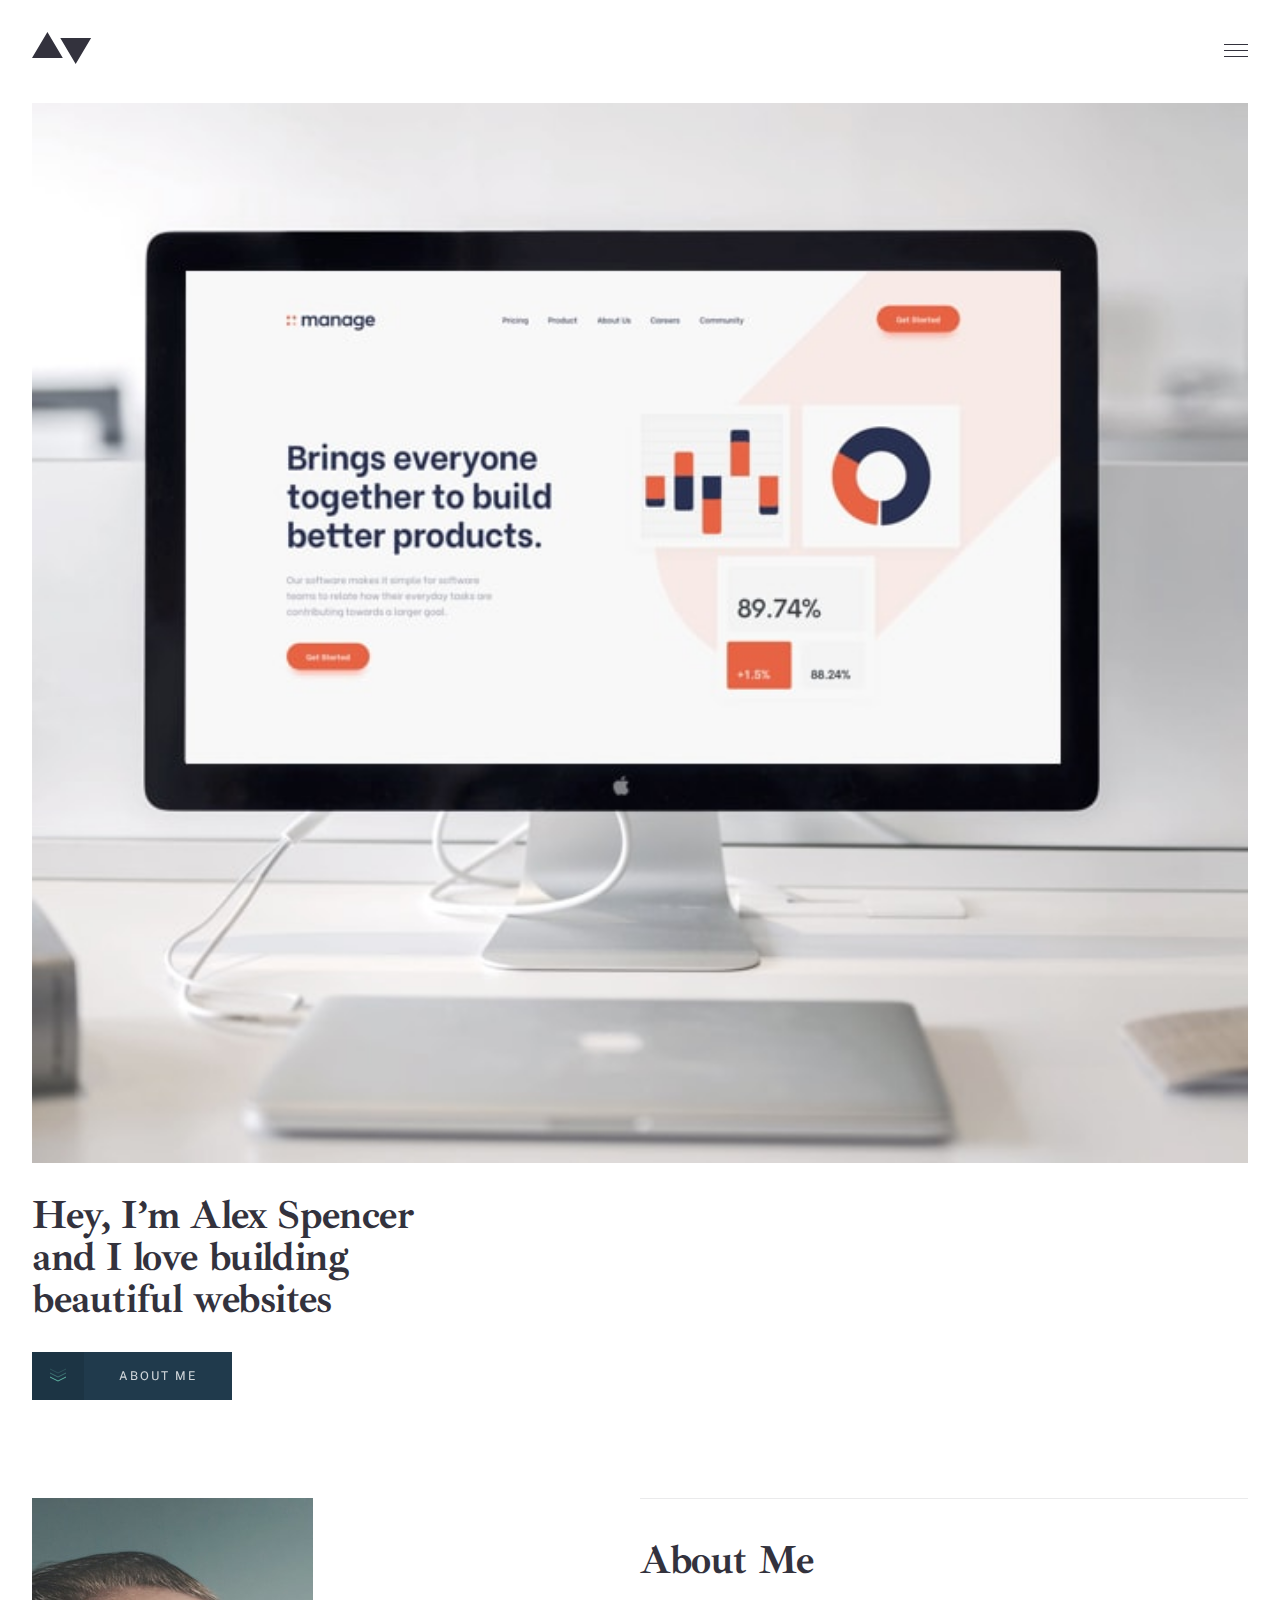
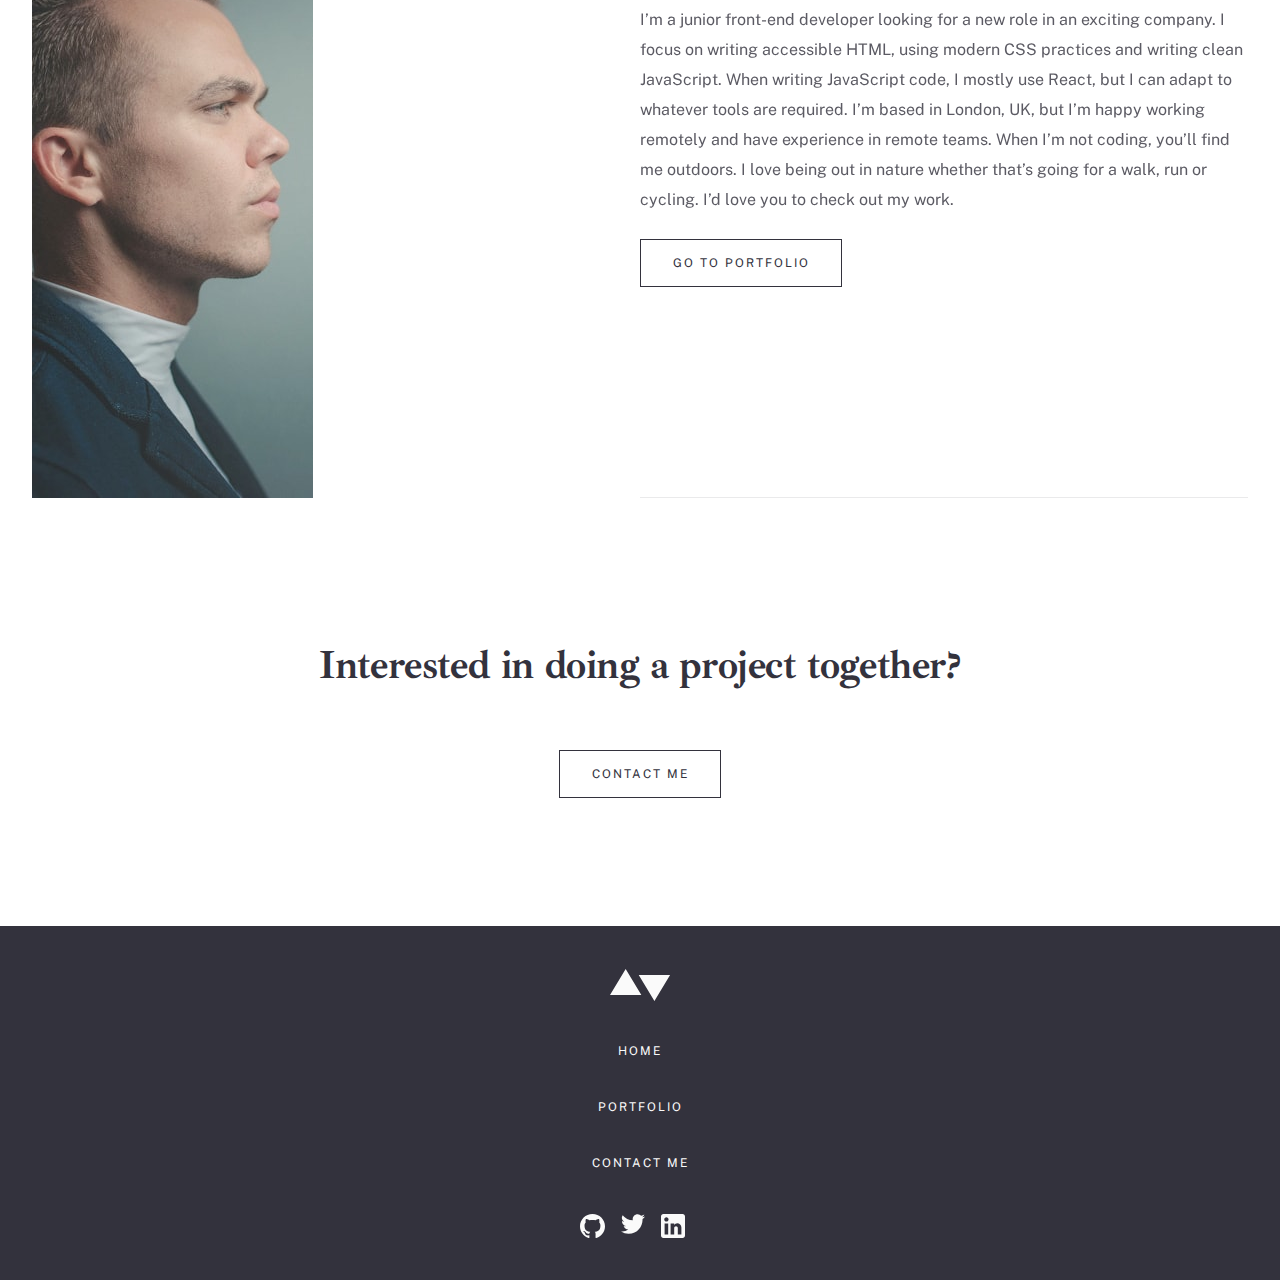
<file: index.html>
<!DOCTYPE html>
<html lang="en">
  <head>
    <meta charset="UTF-8" />
    <meta name="viewport" content="width=device-width, initial-scale=1.0" />

    <link
      rel="icon"
      type="image/png"
      sizes="32x32"
      href="./src/images/favicon-32x32.png"
    />

    <!-- Google Fonts -->
    <link rel="preconnect" href="https://fonts.googleapis.com" />
    <link rel="preconnect" href="https://fonts.gstatic.com" crossorigin />
    <link
      href="https://fonts.googleapis.com/css2?family=Ibarra+Real+Nova:wght@400;700&family=Public+Sans&display=swap"
      rel="stylesheet"
    />

    <!-- Style Sheet -->
    <link rel="stylesheet" href="./style.css" />

    <title>Frontend Mentor | Minimalist Portfolio</title>
    <!-- reusable html/web components -->
    <script
      src="./src/components/navbar.js"
      type="text/javascript"
      defer
    ></script>
    <script
      src="./src/components/footer.js"
      type="text/javascript"
      defer
    ></script>
    <script
      src="./src/components/contact.js"
      type="text/javascript"
      defer
    ></script>
  </head>
  <body>
    <navbar-component></navbar-component>
    <main>
      <header class="hero">
        <div class="hero-img">
          <img
            src="./src/images/homepage/tablet/image-homepage-hero.jpg"
            alt="computer"
          />
        </div>
        <div class="hero-text">
          <h1>Hey, I’m Alex Spencer and I love building beautiful websites</h1>

          <button class="primary">
            <div class="down-arrows">
              <img src="./src/images/icons/down-arrows.svg" alt="down arrows" />
            </div>
            <p>About Me</p>
          </button>
        </div>
      </header>
      <section class="about" id="about">
        <div class="about-img"></div>
        <div class="text">
          <h1>About Me</h1>
          <p>
            I’m a junior front-end developer looking for a new role in an
            exciting company. I focus on writing accessible HTML, using modern
            CSS practices and writing clean JavaScript. When writing JavaScript
            code, I mostly use React, but I can adapt to whatever tools are
            required. I’m based in London, UK, but I’m happy working remotely
            and have experience in remote teams. When I’m not coding, you’ll
            find me outdoors. I love being out in nature whether that’s going
            for a walk, run or cycling. I’d love you to check out my work.
          </p>
          <button class="secondary">Go to Portfolio</button>
        </div>
      </section>
      <section class="portfolio" id="portfolio"></section>
      <contact-me></contact-me>
    </main>
    <footer-component></footer-component>
  </body>
</html>
</file>
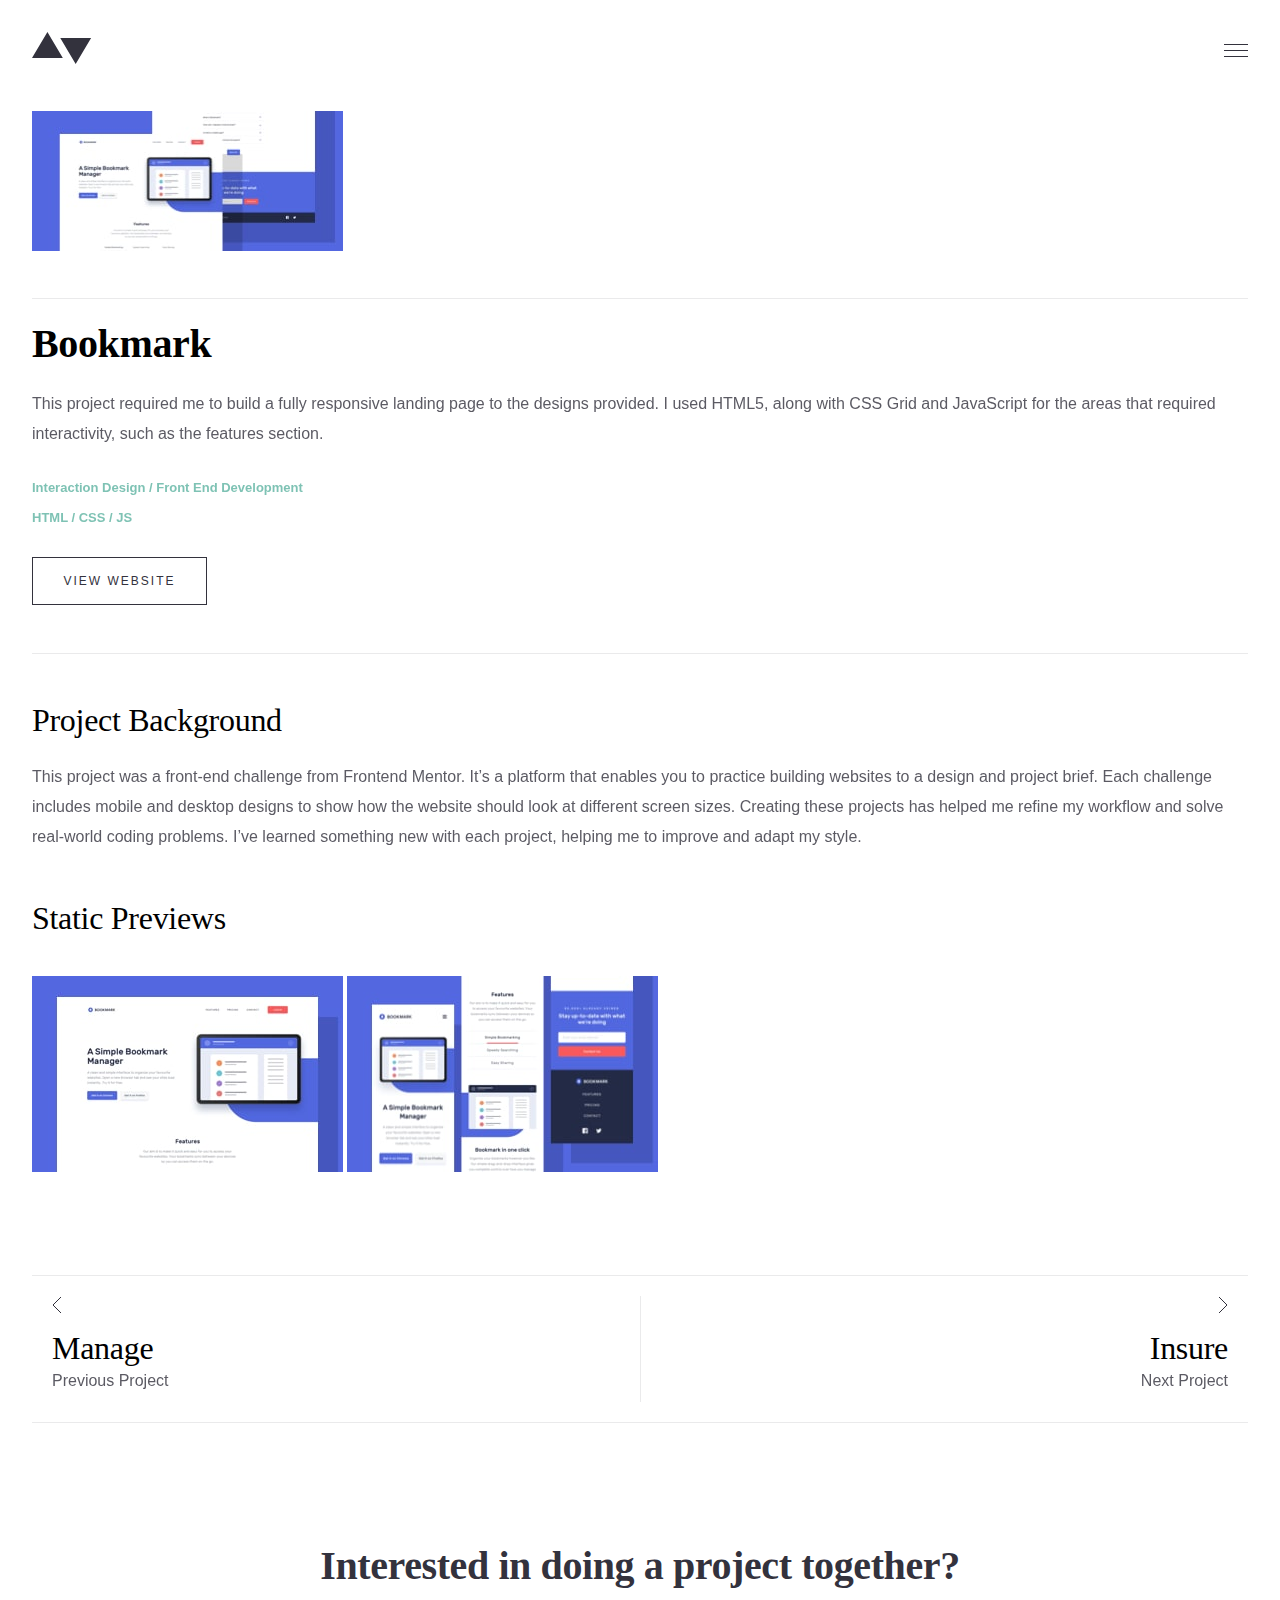
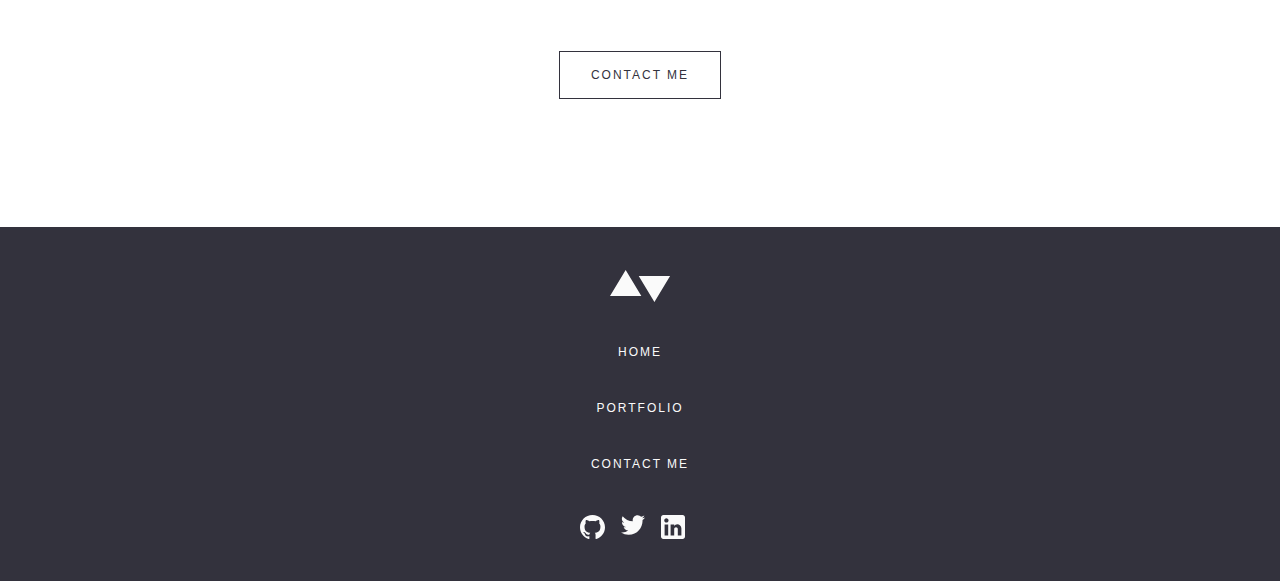
<file: bookmark.html>
<!DOCTYPE html>
<html lang="en">
  <head>
    <meta charset="UTF-8" />
    <meta name="viewport" content="width=device-width, initial-scale=1.0" />

    <link
      rel="icon"
      type="image/png"
      sizes="32x32"
      href="./images/favicon-32x32.png"
    />

    <title>Frontend Mentor | Bookmark Project</title>
    <link rel="stylesheet" href="./style.css" />
    <script
      src="./src/components/navbar.js"
      type="text/javascript"
      defer
    ></script>
    <script
      src="./src/components/footer.js"
      type="text/javascript"
      defer
    ></script>
    <script
      src="./src/components/contact.js"
      type="text/javascript"
      defer
    ></script>
  </head>
  <body>
    <body>
      <navbar-component></navbar-component>
      <main>
        <section class="project">
          <img
            class="project-img"
            src="./src/images/detail/mobile/image-bookmark-hero.jpg"
            alt="landing page"
          />
          <div class="text">
            <h2>Bookmark</h2>
            <p class="body2">
              This project required me to build a fully responsive landing page
              to the designs provided. I used HTML5, along with CSS Grid and
              JavaScript for the areas that required interactivity, such as the
              features section.
            </p>
            <p class="subheading">
              Interaction Design / Front End Development <br />HTML / CSS / JS
            </p>
            <button class="secondary">View Website</button>
          </div>
          <div class="project-text">
            <h3>Project Background</h3>
            <p class="body2">
              This project was a front-end challenge from Frontend Mentor. It’s
              a platform that enables you to practice building websites to a
              design and project brief. Each challenge includes mobile and
              desktop designs to show how the website should look at different
              screen sizes. Creating these projects has helped me refine my
              workflow and solve real-world coding problems. I’ve learned
              something new with each project, helping me to improve and adapt
              my style.
            </p>
          </div>
          <div class="static-previews">
            <h3>Static Previews</h3>
            <img
              class="static-img"
              src="./src/images/detail/mobile/image-bookmark-preview-1.jpg"
              alt="preview of landing page"
            />
            <img
              class="static-img"
              src="./src/images/detail/mobile/image-bookmark-preview-2.jpg"
              alt="preview of landing page"
            />
          </div>
          <div class="project-btns">
            <div class="left">
              <img
                src="./src/images/icons/arrow-left.svg"
                alt="arrow pointing left"
              />
              <h3>Manage</h3>
              <p>Previous Project</p>
            </div>
            <div class="right">
              <img
                src="./src/images/icons/arrow-right.svg"
                alt="arrow pointing right"
              />
              <h3>Insure</h3>
              <p>Next Project</p>
            </div>
          </div>
        </section>
        <contact-me></contact-me>
      </main>
      <footer-component></footer-component>
    </body>
</html>
</file>
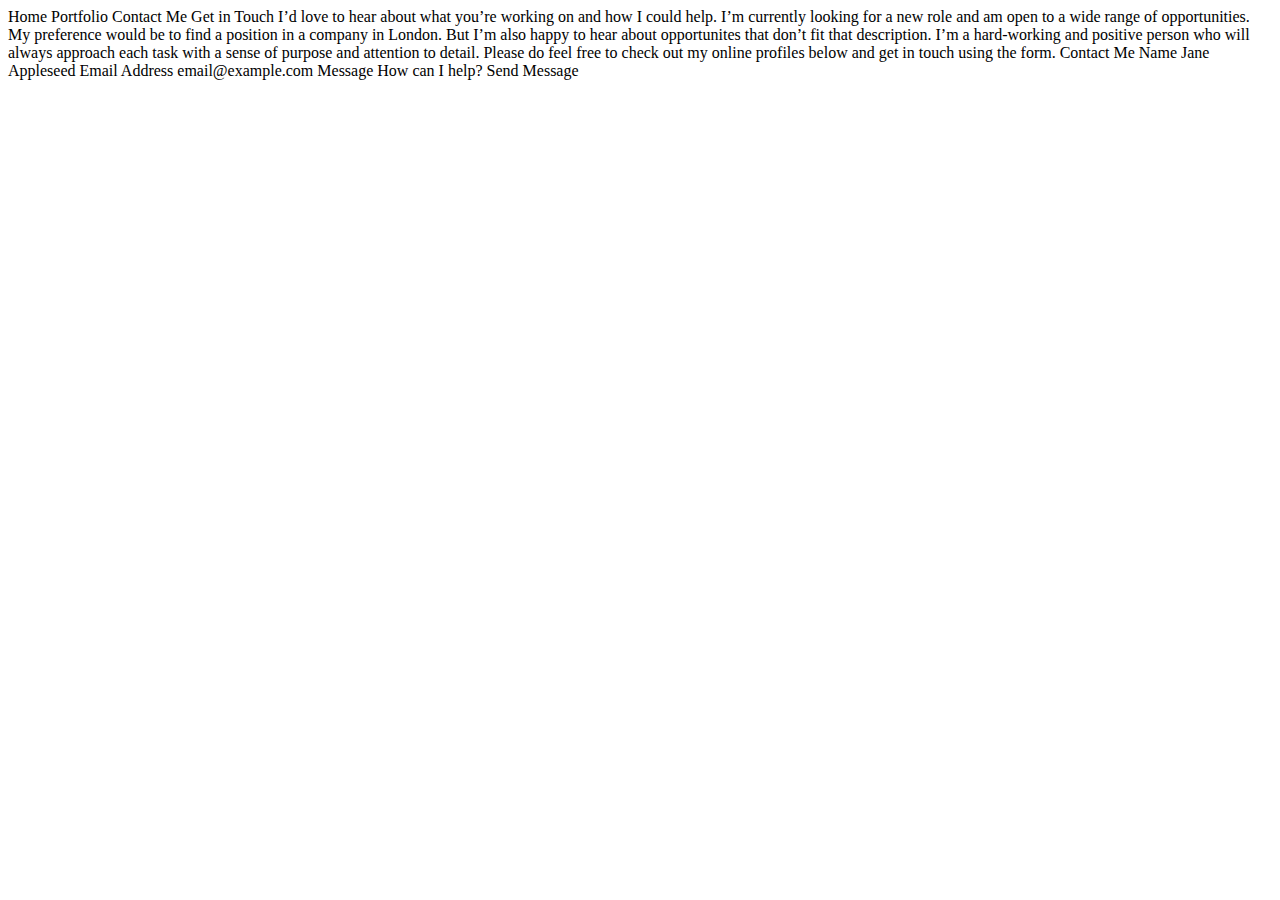
<file: contact.html>
<!DOCTYPE html>
<html lang="en">
<head>
  <meta charset="UTF-8">
  <meta name="viewport" content="width=device-width, initial-scale=1.0">

  <link rel="icon" type="image/png" sizes="32x32" href="./images/favicon-32x32.png">
  
  <title>Frontend Mentor | Contact Me</title>
</head>
<body>

  Home
  Portfolio
  Contact Me

  Get in Touch

  I’d love to hear about what you’re working on and how I could help. I’m currently 
  looking for a new role and am open to a wide range of opportunities. My preference 
  would be to find a position in a company in London. But I’m also happy to hear about 
  opportunites that don’t fit that description. I’m a hard-working and positive person 
  who will always approach each task with a sense of purpose and attention to detail. 
  Please do feel free to check out my online profiles below and get in touch using the form.

  Contact Me

  Name
  Jane Appleseed

  Email Address
  email@example.com

  Message
  How can I help?

  Send Message

</body>
</html>
</file>
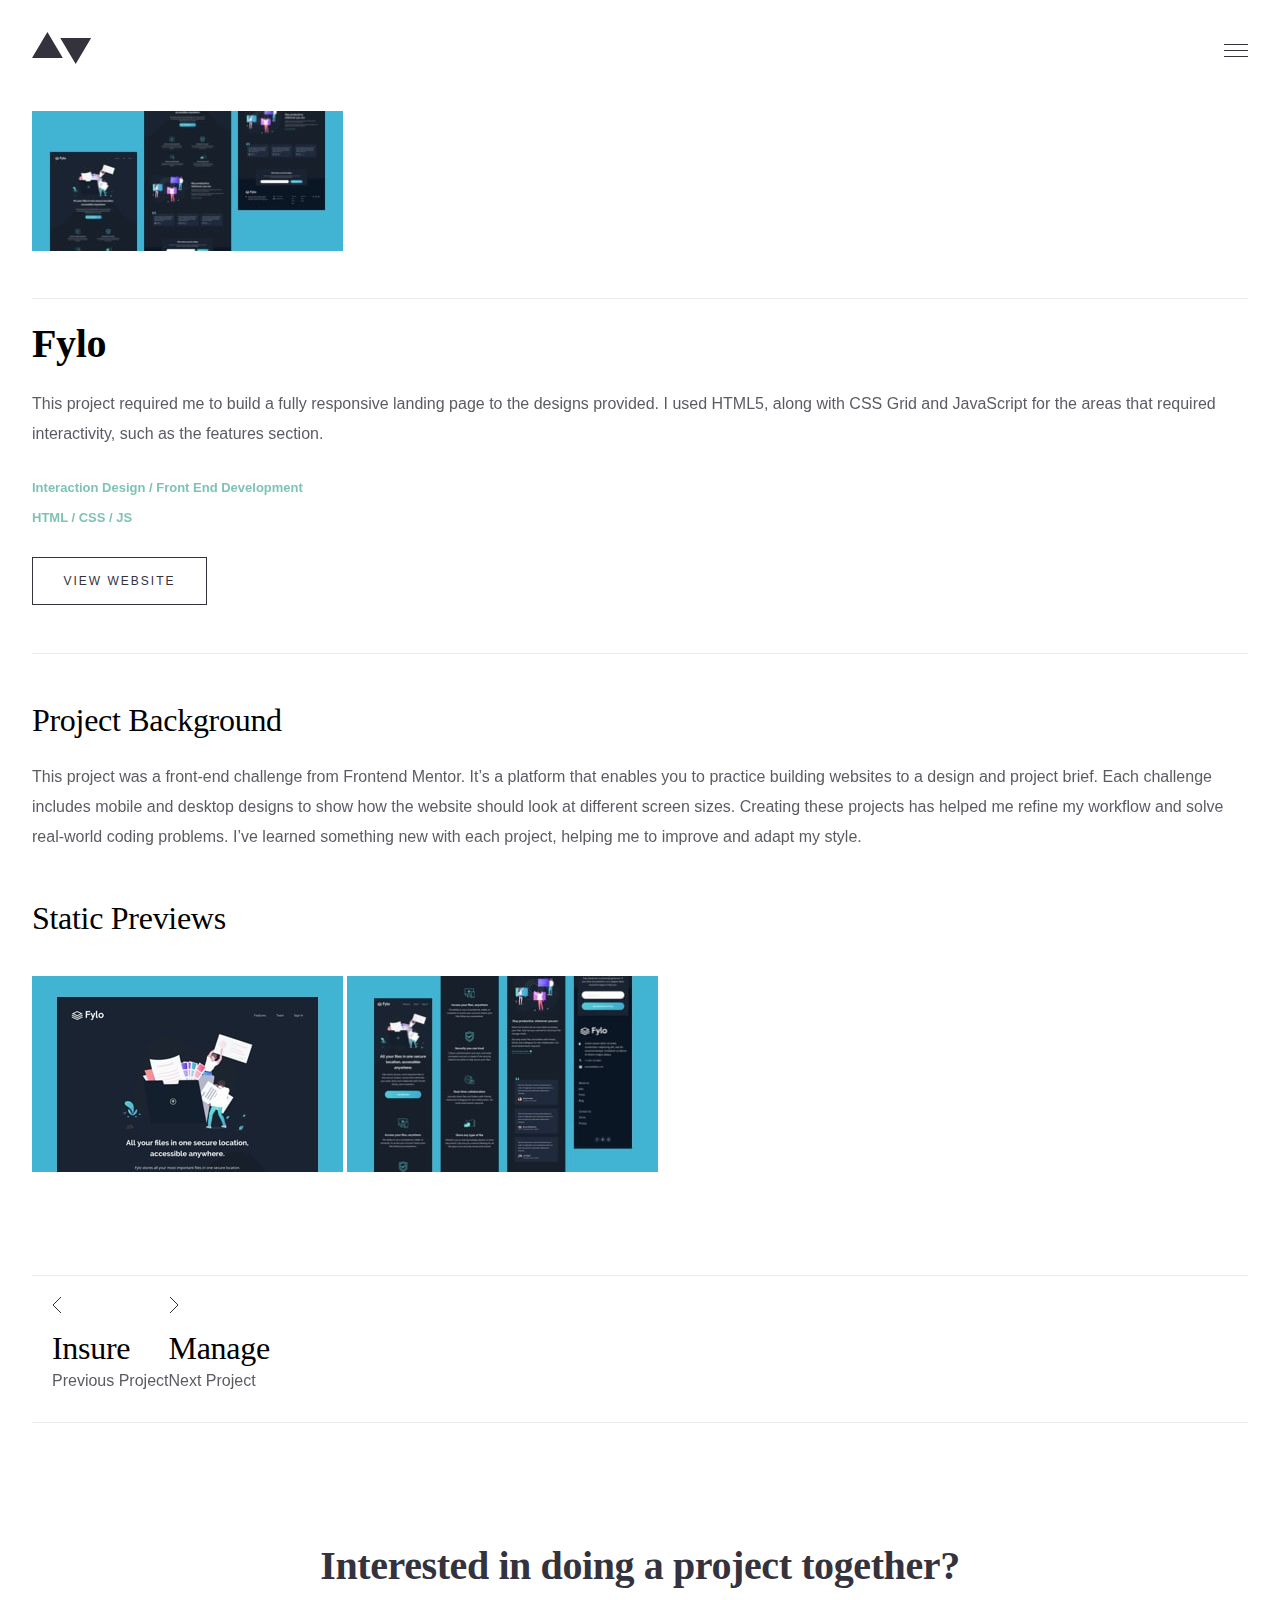
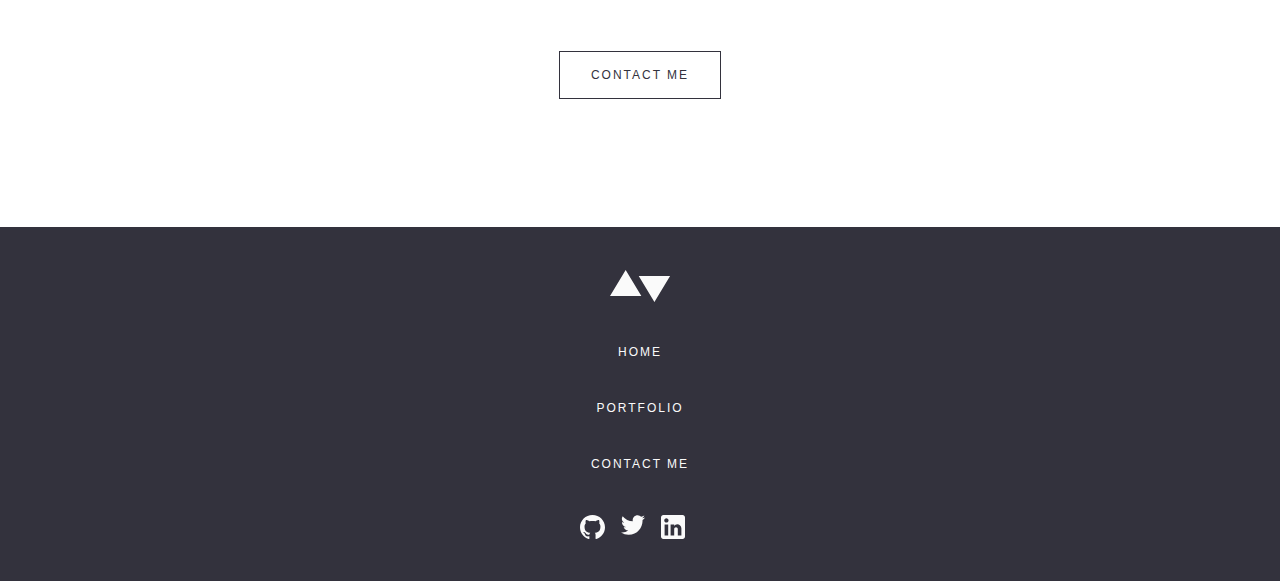
<file: fylo.html>
<!DOCTYPE html>
<html lang="en">
<head>
  <meta charset="UTF-8">
  <meta name="viewport" content="width=device-width, initial-scale=1.0">

  <link rel="icon" type="image/png" sizes="32x32" href="./images/favicon-32x32.png">
  
  <title>Frontend Mentor | Fylo Project</title>
  <link rel="stylesheet" href="./style.css" />
  <script
    src="./src/components/navbar.js"
    type="text/javascript"
    defer
  ></script>
  <script
    src="./src/components/footer.js"
    type="text/javascript"
    defer
  ></script>
  <script
    src="./src/components/contact.js"
    type="text/javascript"
    defer
  ></script>
</head>
<body>
  <body>
    <navbar-component></navbar-component>
    <main>
      <section class="project">
        <img
          class="project-img"
          src="./src/images/detail/mobile/image-fylo-hero.jpg"
          alt="landing page"
        />
        <div class="text">
          <h2>Fylo</h2>
          <p class="body2">
            This project required me to build a fully responsive landing page
            to the designs provided. I used HTML5, along with CSS Grid and
            JavaScript for the areas that required interactivity, such as the
            features section.
          </p>
          <p class="subheading">
            Interaction Design / Front End Development <br />HTML / CSS / JS
          </p>
          <button class="secondary">View Website</button>
        </div>
        <div class="project-text">
          <h3>Project Background</h3>
          <p class="body2">
            This project was a front-end challenge from Frontend Mentor. It’s
            a platform that enables you to practice building websites to a
            design and project brief. Each challenge includes mobile and
            desktop designs to show how the website should look at different
            screen sizes. Creating these projects has helped me refine my
            workflow and solve real-world coding problems. I’ve learned
            something new with each project, helping me to improve and adapt
            my style.
          </p>
        </div>
        <div class="static-previews">
          <h3>Static Previews</h3>
          <img
            class="static-img"
            src="./src/images/detail/mobile/image-fylo-preview-1.jpg"
            alt="preview of landing page"
          />
          <img
            class="static-img"
            src="./src/images/detail/mobile/image-fylo-preview-2.jpg"
            alt="preview of landing page"
          />
        </div>
        <div class="project-btns">
          <div>
            <img
              src="./src/images/icons/arrow-left.svg"
              alt="arrow pointing left"
            />
            <h3>Insure</h3>
            <p>Previous Project</p>
          </div>
          <div>
            <img
              src="./src/images/icons/arrow-right.svg"
              alt="arrow pointing right"
            />
            <h3>Manage</h3>
            <p>Next Project</p>
          </div>
        </div>
      </section>
      <contact-me></contact-me>
    </main>
    <footer-component></footer-component>
  </body>
</html>
</file>
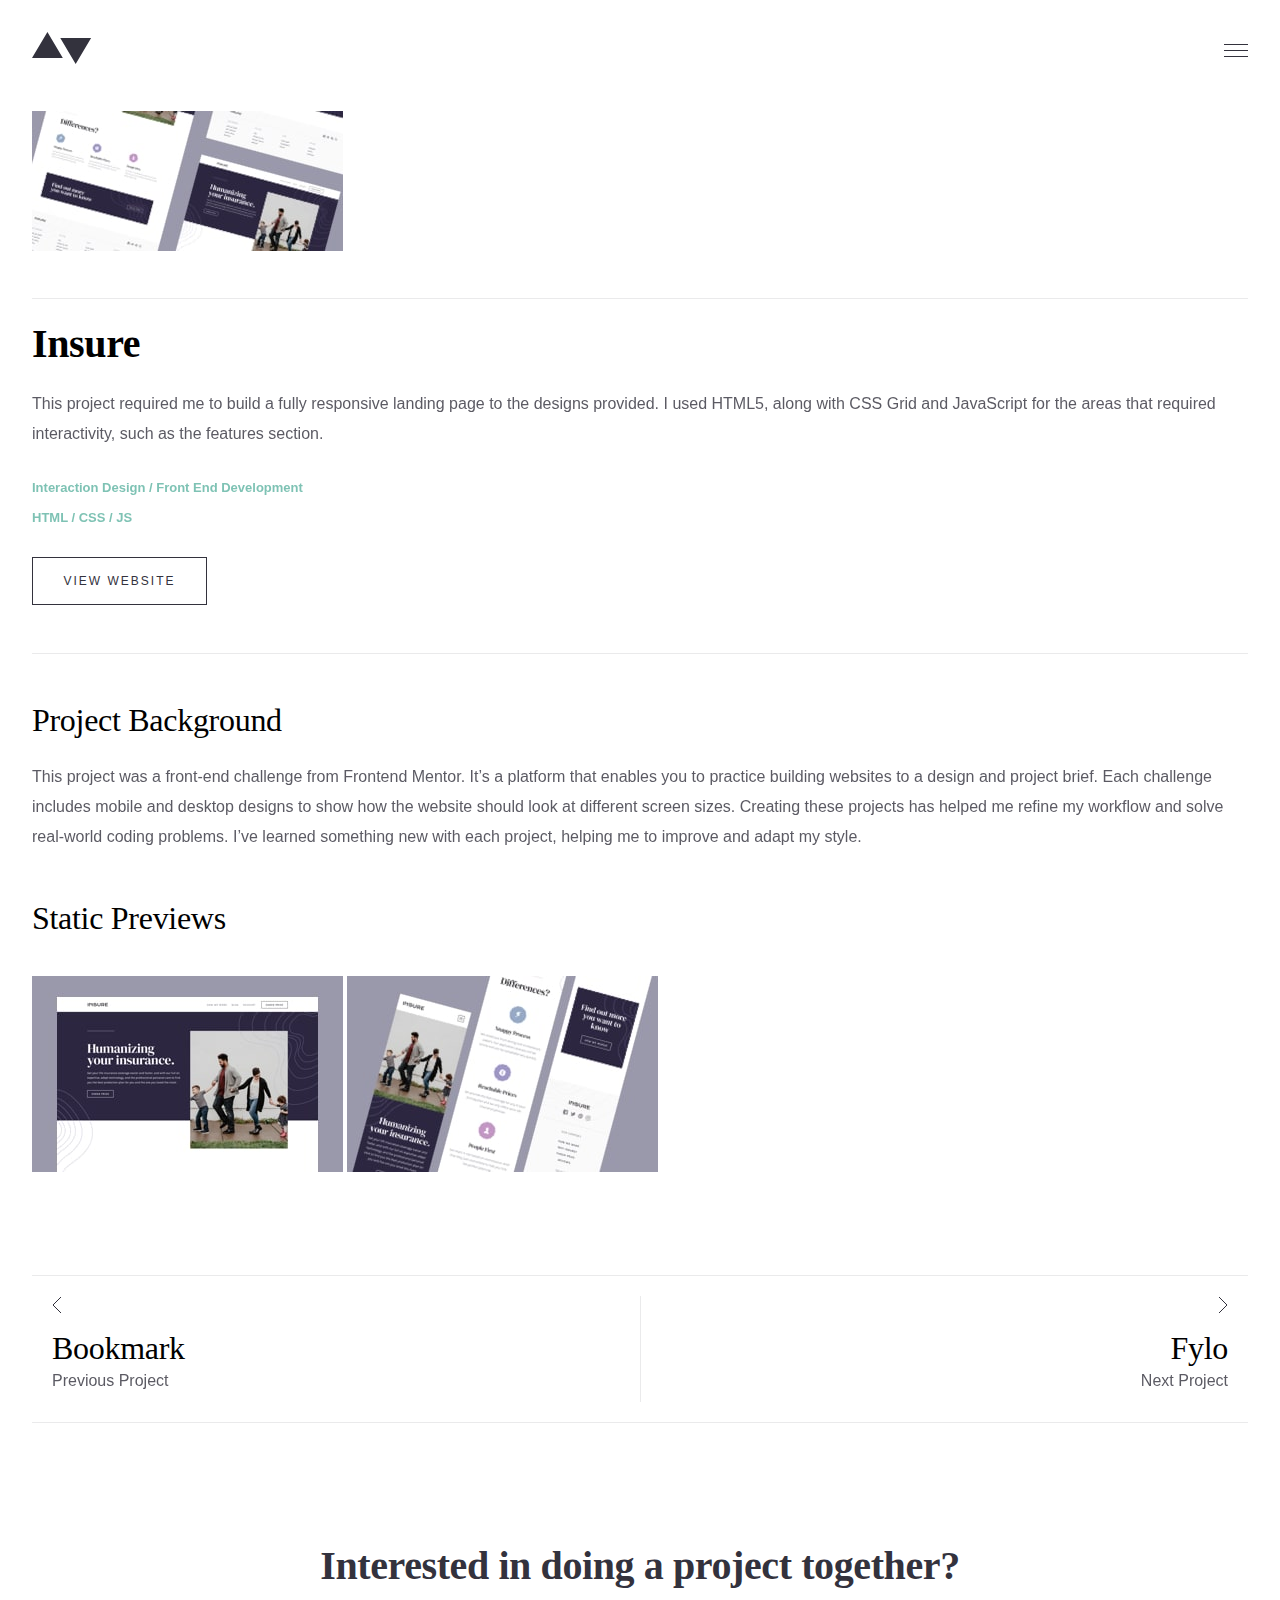
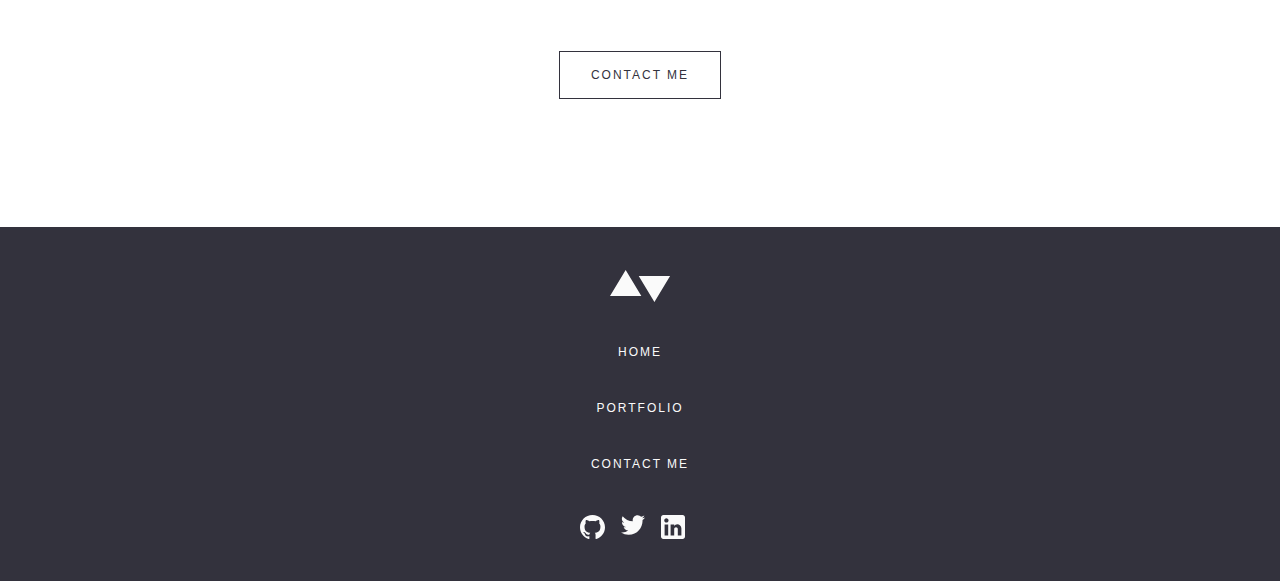
<file: insure.html>
<!DOCTYPE html>
<html lang="en">
<head>
  <meta charset="UTF-8">
  <meta name="viewport" content="width=device-width, initial-scale=1.0">

  <link rel="icon" type="image/png" sizes="32x32" href="./images/favicon-32x32.png">
  
  <title>Frontend Mentor | Insure Project</title>
  <link rel="stylesheet" href="./style.css" />
  <script
    src="./src/components/navbar.js"
    type="text/javascript"
    defer
  ></script>
  <script
    src="./src/components/footer.js"
    type="text/javascript"
    defer
  ></script>
  <script
    src="./src/components/contact.js"
    type="text/javascript"
    defer
  ></script>
</head>
<body>
  <body>
    <navbar-component></navbar-component>
    <main>
      <section class="project">
        <img
          class="project-img"
          src="./src/images/detail/mobile/image-insure-hero.jpg"
          alt="landing page"
        />
        <div class="text">
          <h2>Insure</h2>
          <p class="body2">
            This project required me to build a fully responsive landing page
            to the designs provided. I used HTML5, along with CSS Grid and
            JavaScript for the areas that required interactivity, such as the
            features section.
          </p>
          <p class="subheading">
            Interaction Design / Front End Development <br />HTML / CSS / JS
          </p>
          <button class="secondary">View Website</button>
        </div>
        <div class="project-text">
          <h3>Project Background</h3>
          <p class="body2">
            This project was a front-end challenge from Frontend Mentor. It’s
            a platform that enables you to practice building websites to a
            design and project brief. Each challenge includes mobile and
            desktop designs to show how the website should look at different
            screen sizes. Creating these projects has helped me refine my
            workflow and solve real-world coding problems. I’ve learned
            something new with each project, helping me to improve and adapt
            my style.
          </p>
        </div>
        <div class="static-previews">
          <h3>Static Previews</h3>
          <img
            class="static-img"
            src="./src/images/detail/mobile/image-insure-preview-1.jpg"
            alt="preview of landing page"
          />
          <img
            class="static-img"
            src="./src/images/detail/mobile/image-insure-preview-2.jpg"
            alt="preview of landing page"
          />
        </div>
        <div class="project-btns">
          <div class="left">
            <img
              src="./src/images/icons/arrow-left.svg"
              alt="arrow pointing left"
            />
            <h3>Bookmark</h3>
            <p>Previous Project</p>
          </div>
          <div class="right">
            <img
              src="./src/images/icons/arrow-right.svg"
              alt="arrow pointing right"
            />
            <h3>Fylo</h3>
            <p>Next Project</p>
          </div>
        </div>
      </section>
      <contact-me></contact-me>
    </main>
    <footer-component></footer-component>
  </body>
</html>
</file>
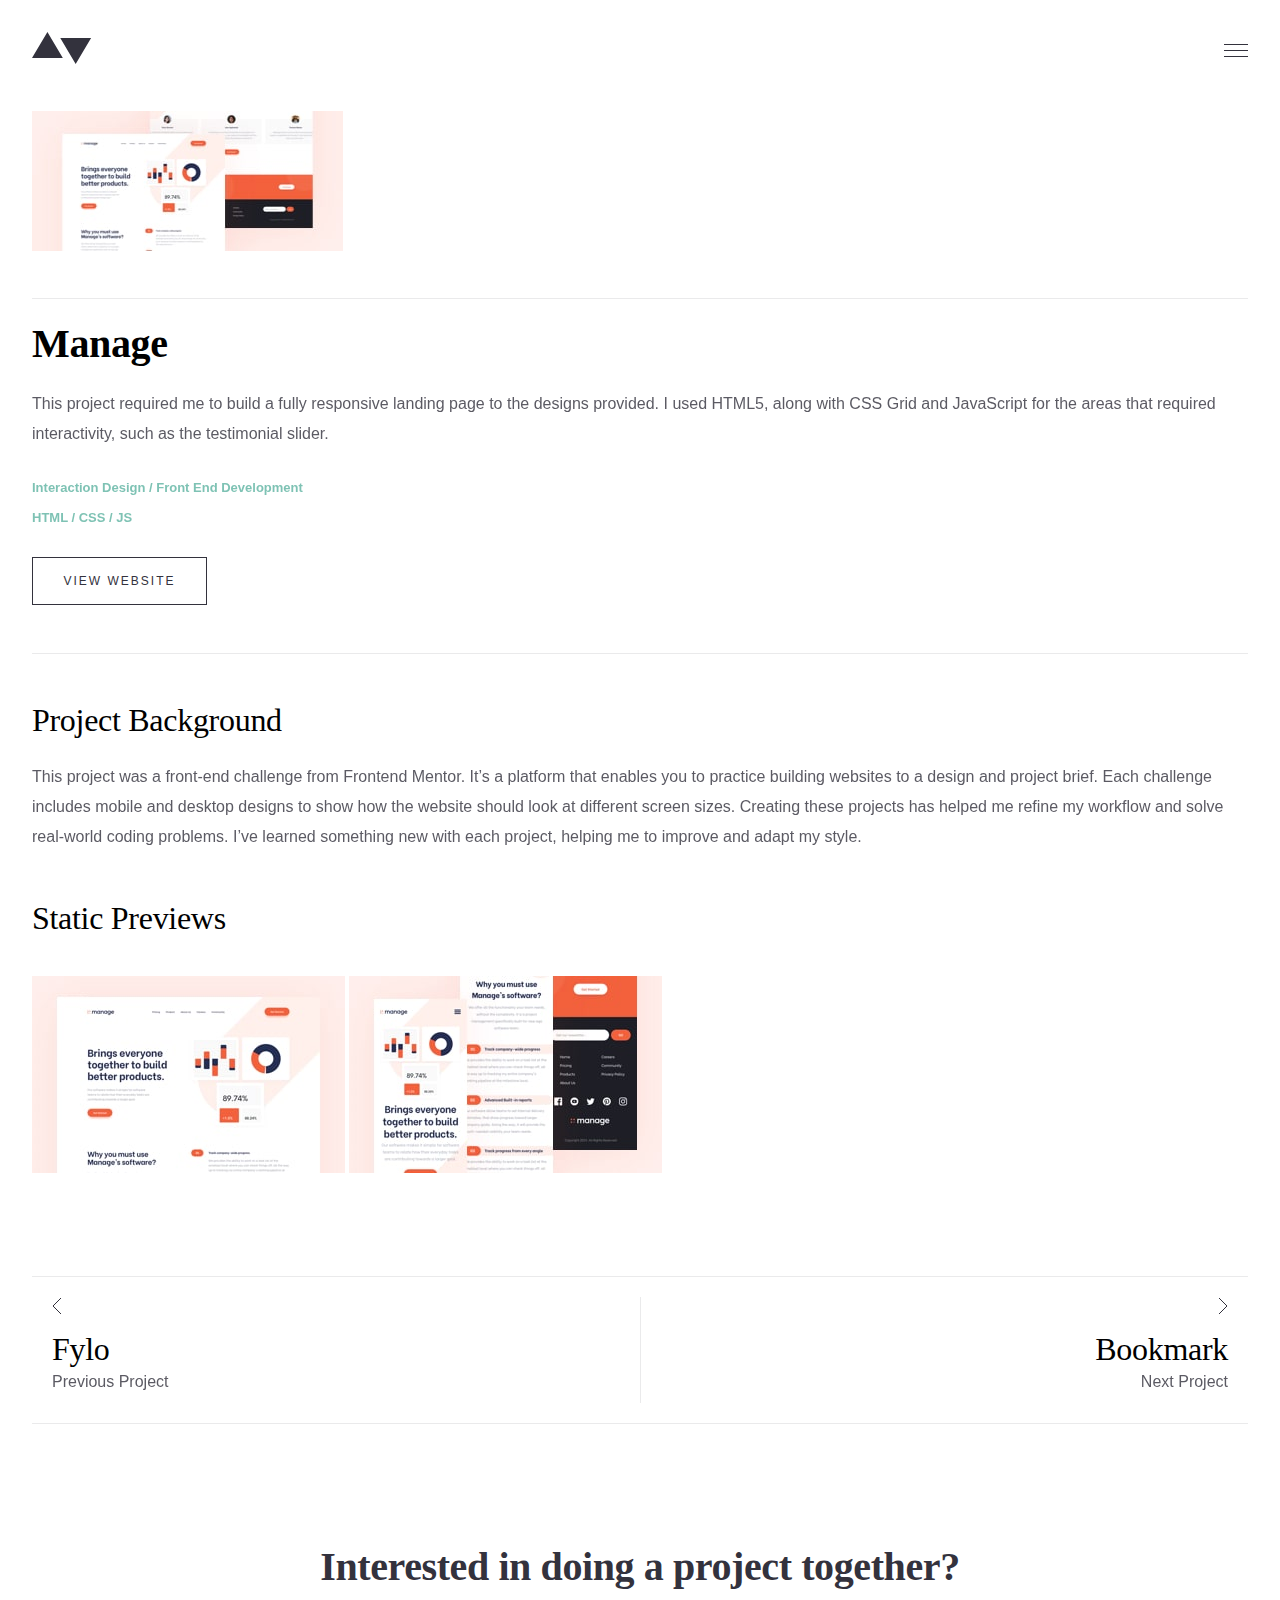
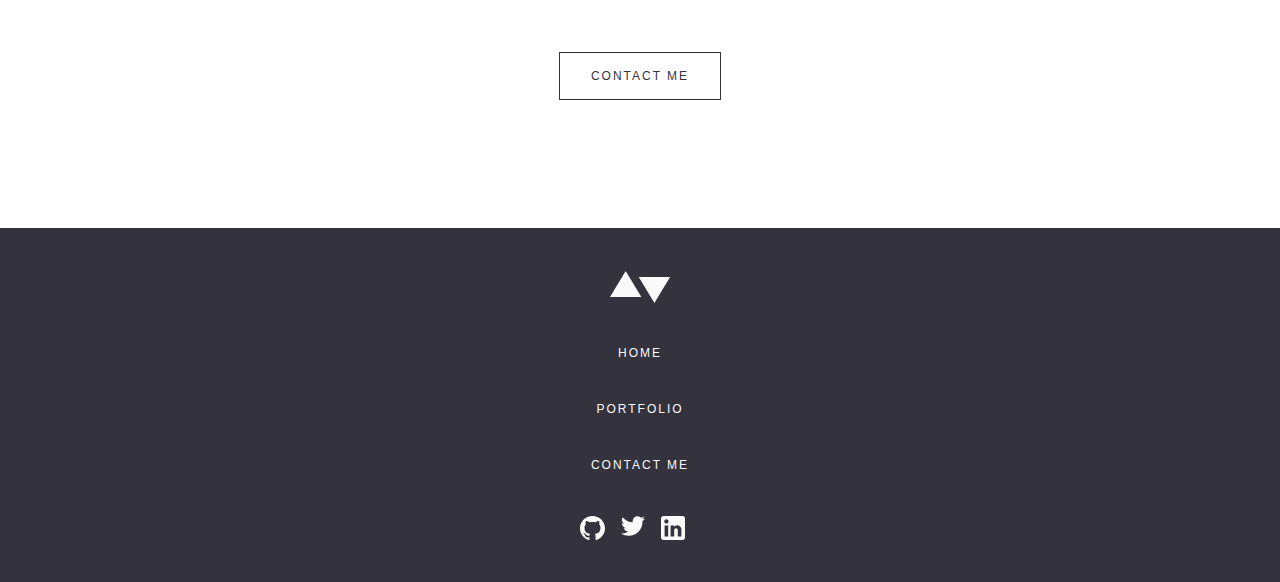
<file: manage.html>
<!DOCTYPE html>
<html lang="en">
  <head>
    <meta charset="UTF-8" />
    <meta name="viewport" content="width=device-width, initial-scale=1.0" />

    <link
      rel="icon"
      type="image/png"
      sizes="32x32"
      href="./images/favicon-32x32.png"
    />
    <title>Frontend Mentor | Manage Project</title>
    <link rel="stylesheet" href="./style.css" />
    <script
      src="./src/components/navbar.js"
      type="text/javascript"
      defer
    ></script>
    <script
      src="./src/components/footer.js"
      type="text/javascript"
      defer
    ></script>
    <script
      src="./src/components/contact.js"
      type="text/javascript"
      defer
    ></script>
  </head>
  <body>
    <navbar-component></navbar-component>
    <main>
      <section class="project">
        <img
          class="project-img"
          src="./src/images/detail/mobile/image-manage-hero.jpg"
          alt="landing page"
        />
        <div class="text">
          <h2>Manage</h2>
          <p class="body2">
            This project required me to build a fully responsive landing page to
            the designs provided. I used HTML5, along with CSS Grid and
            JavaScript for the areas that required interactivity, such as the
            testimonial slider.
          </p>
          <p class="subheading">
            Interaction Design / Front End Development <br />HTML / CSS / JS
          </p>
          <button class="secondary">View Website</button>
        </div>
        <div class="project-text">
          <h3>Project Background</h3>
          <p class="body2">
            This project was a front-end challenge from Frontend Mentor. It’s a
            platform that enables you to practice building websites to a design
            and project brief. Each challenge includes mobile and desktop
            designs to show how the website should look at different screen
            sizes. Creating these projects has helped me refine my workflow and
            solve real-world coding problems. I’ve learned something new with
            each project, helping me to improve and adapt my style.
          </p>
        </div>
        <div class="static-previews">
          <h3>Static Previews</h3>
          <img
            class="static-img"
            src="./src/images/detail/mobile/image-manage-preview-1.jpg"
            alt="preview of landing page"
          />
          <img
            class="static-img"
            src="./src/images/detail/mobile/image-manage-preview-2.jpg"
            alt="preview of landing page"
          />
        </div>
        <div class="project-btns">
          <div class="left">
            <img
              src="./src/images/icons/arrow-left.svg"
              alt="arrow pointing left"
            />
            <h3>Fylo</h3>
            <p>Previous Project</p>
          </div>
          <div class="right">
            <img
              src="./src/images/icons/arrow-right.svg"
              alt="arrow pointing right"
            />
            <h3>Bookmark</h3>
            <p>Next Project</p>
          </div>
        </div>
      </section>
      <contact-me></contact-me>
    </main>
    <footer-component></footer-component>
  </body>
</html>
</file>
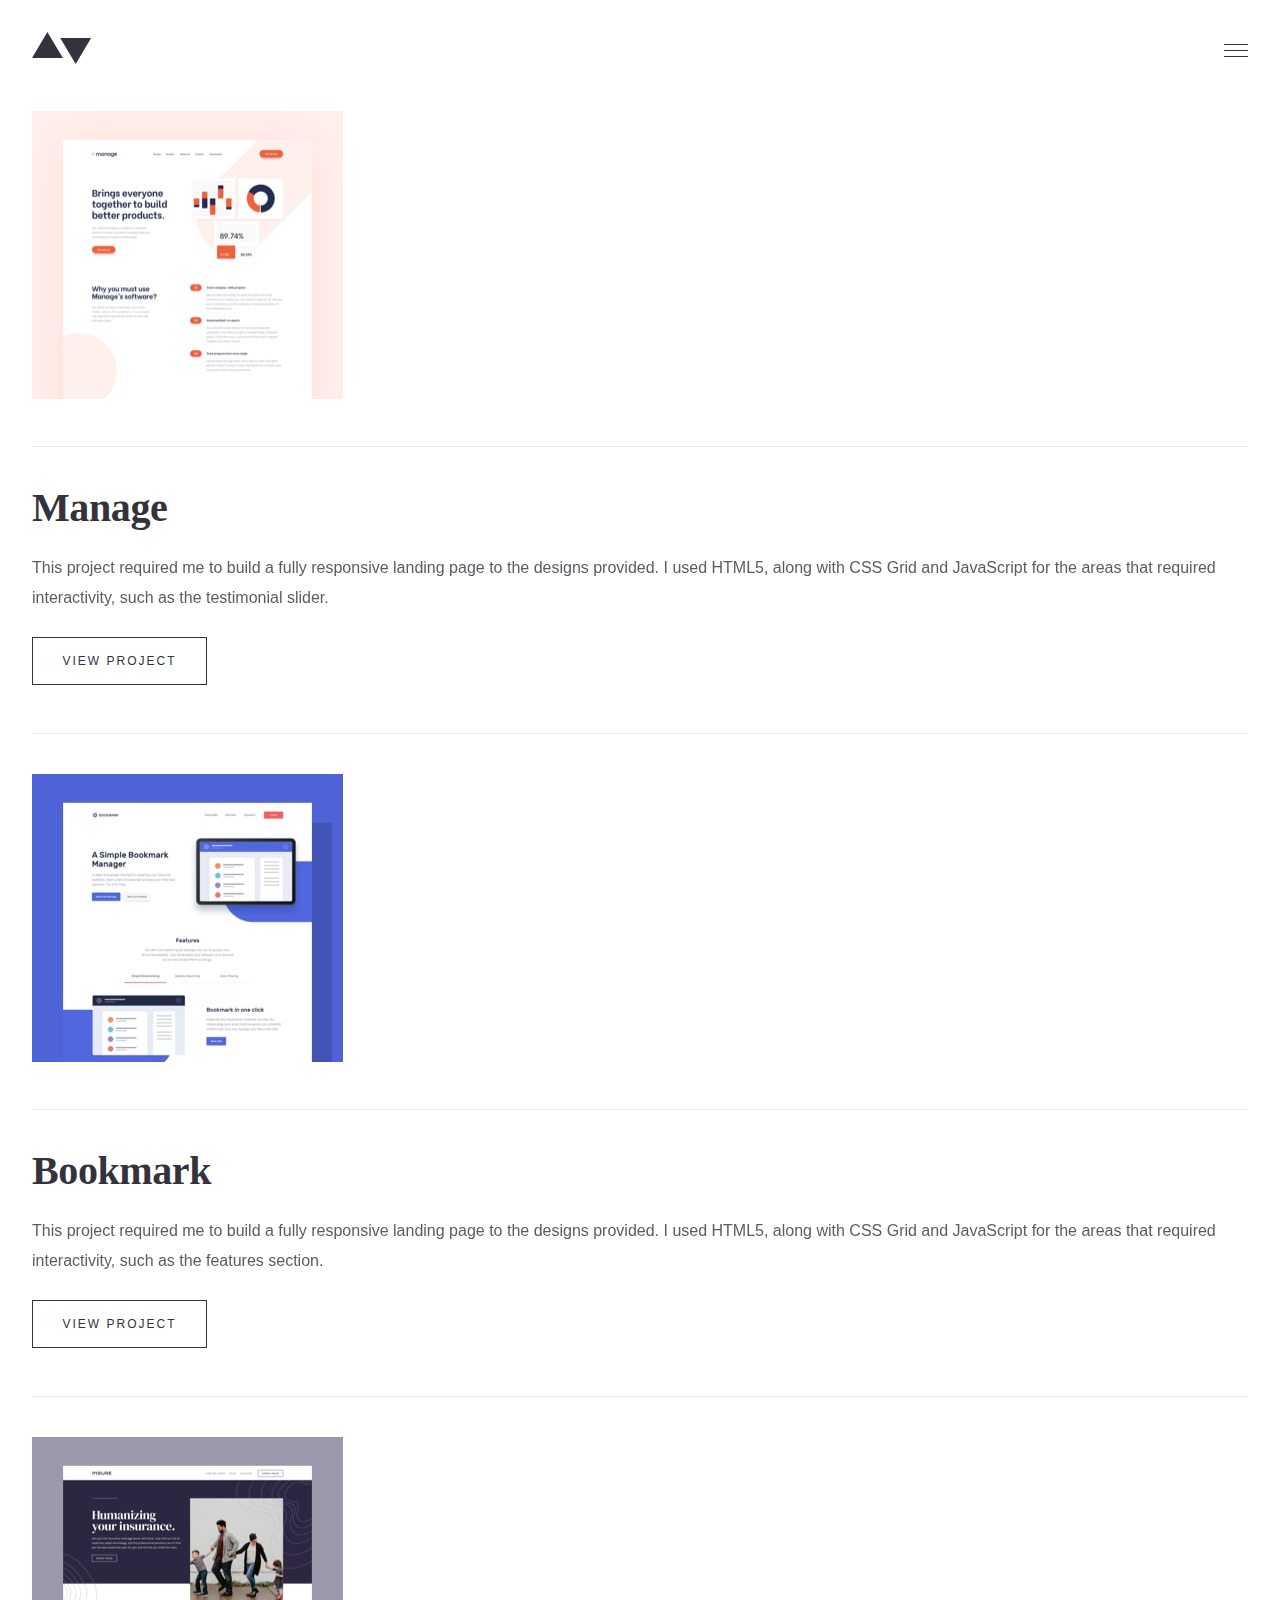
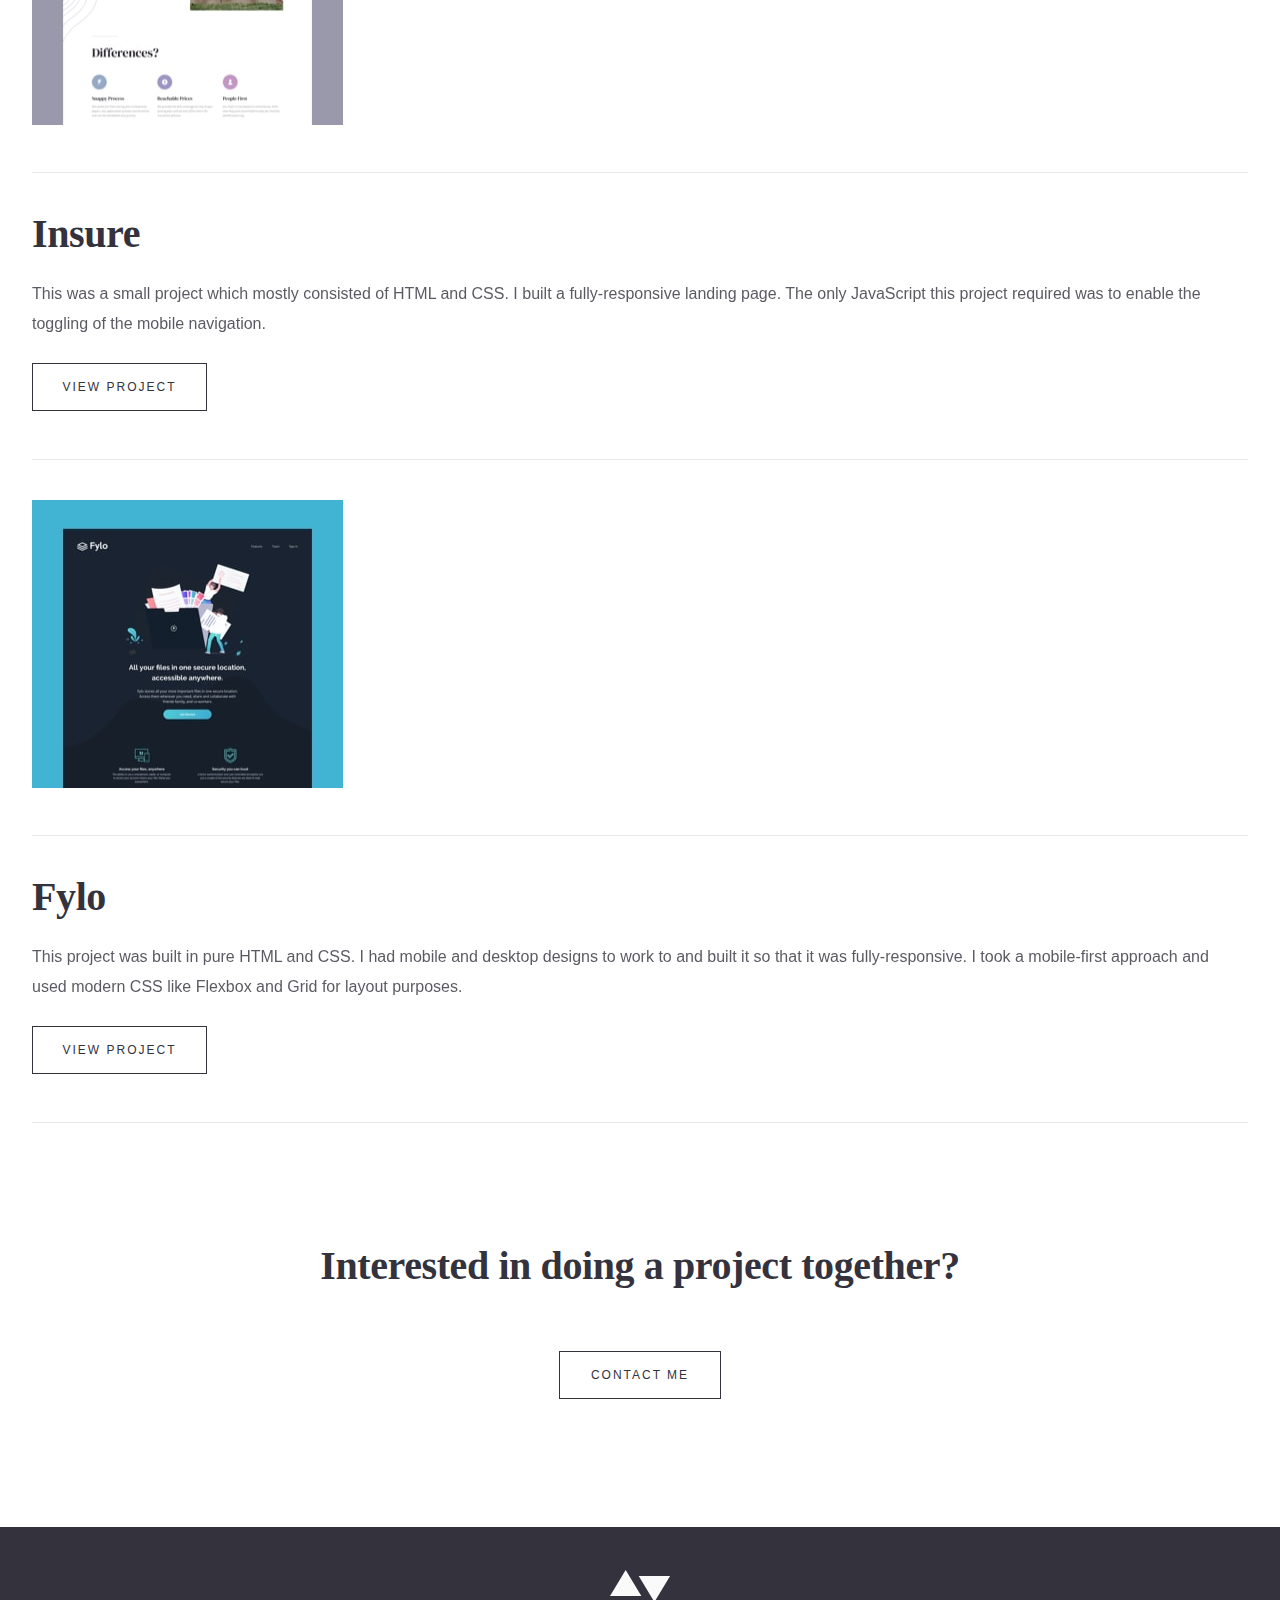
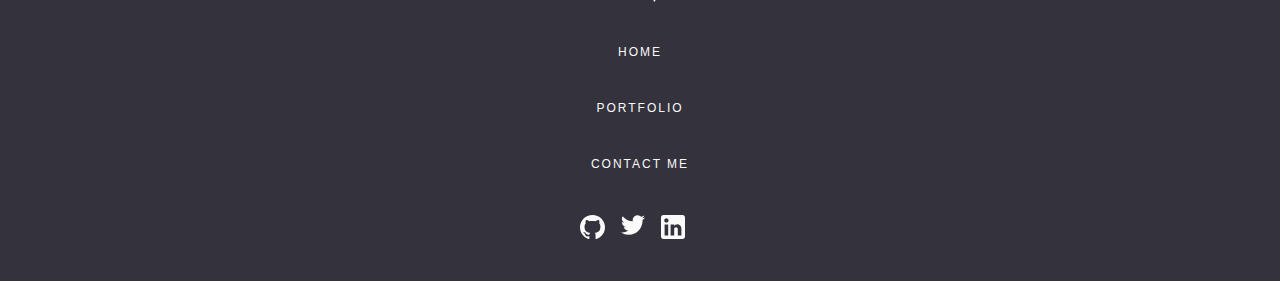
<file: portfolio.html>
<!DOCTYPE html>
<html lang="en">
  <head>
    <meta charset="UTF-8" />
    <meta name="viewport" content="width=device-width, initial-scale=1.0" />

    <link
      rel="icon"
      type="image/png"
      sizes="32x32"
      href="./images/favicon-32x32.png"
    />

    <title>Frontend Mentor | My Projects</title>
    <link rel="stylesheet" href="./style.css" />
    <script
      src="./src/components/navbar.js"
      type="text/javascript"
      defer
    ></script>
    <script
      src="./src/components/footer.js"
      type="text/javascript"
      defer
    ></script>
    <script
      src="./src/components/contact.js"
      type="text/javascript"
      defer
    ></script>
  </head>
  <body>
    <navbar-component></navbar-component>
    <main>
      <!-- Manage -->
      <section class="portfolio">
        <img
          class="portfolio-img"
          src="./src/images/portfolio/mobile/image-portfolio-manage.jpg"
          alt="landing page"
        />
        <div class="text">
          <h1>Manage</h1>
          <p class="body2">
            This project required me to build a fully responsive landing page to
            the designs provided. I used HTML5, along with CSS Grid and
            JavaScript for the areas that required interactivity, such as the
            testimonial slider.
          </p>
          <button class="secondary">View Project</button>
        </div>
      </section>
      <!-- Bookmark -->
      <section class="portfolio">
        <img
          class="portfolio-img"
          src="./src/images/portfolio/mobile/image-portfolio-bookmark.jpg"
          alt="landing page"
        />
        <div class="text">
          <h1>Bookmark</h1>
          <p class="body2">
            This project required me to build a fully responsive landing page to
            the designs provided. I used HTML5, along with CSS Grid and
            JavaScript for the areas that required interactivity, such as the
            features section.
          </p>
          <button class="secondary">View Project</button>
        </div>
      </section>
      <!-- Insure -->
      <section class="portfolio">
        <img
          class="portfolio-img"
          src="./src/images/portfolio/mobile/image-portfolio-insure.jpg"
          alt="landing page"
        />
        <div class="text">
          <h1>Insure</h1>
          <p class="body2">
            This was a small project which mostly consisted of HTML and CSS. I
            built a fully-responsive landing page. The only JavaScript this
            project required was to enable the toggling of the mobile
            navigation.
          </p>
          <button class="secondary">View Project</button>
        </div>
      </section>
      <!-- Fylo -->
      <section class="portfolio">
        <img
          class="portfolio-img"
          src="./src/images/portfolio/mobile/image-portfolio-fylo.jpg"
          alt="landing page"
        />
        <div class="text">
          <h1>Fylo</h1>
          <p class="body2">
            This project was built in pure HTML and CSS. I had mobile and
            desktop designs to work to and built it so that it was
            fully-responsive. I took a mobile-first approach and used modern CSS
            like Flexbox and Grid for layout purposes.
          </p>
          <button class="secondary">View Project</button>
        </div>
      </section>
      <contact-me></contact-me>
    </main>
    <footer-component></footer-component>
  </body>
</html>
</file>
<file: style.css>
/* Fonts: 
font-family: 'Ibarra Real Nova', serif;
font-family: 'Public Sans', sans-serif; 
*/

/* Box sizing rules */
*{
    margin: 0;
    padding: 0;
    text-decoration: 0;
    box-sizing: border-box;
    font-size: 1rem;
}



/* Set core root defaults */
html:focus-within {
  scroll-behavior: smooth;
}

/* Set core body defaults */
body {
  min-height: 100vh;
  text-rendering: optimizeSpeed;
  line-height: 1.5;
}


a, button{
    text-decoration: none;
    font-family: 'Public Sans', sans-serif; 
    font-weight: 400;
    font-size: 0.75rem;
    line-height: 0.875rem;
    text-align: center;
    letter-spacing: 0.125rem;
    text-transform: uppercase;
}

nav{
    margin: 2rem;
    display: flex;
    flex-direction: row;
    justify-content: space-between;
}
.logo img{
    width: 3.75rem;
    height: 2rem;
    cursor: pointer;
}

nav button{
    background: none;
    border: none;
    cursor: pointer;
}

.hamburger img{
    width: 1.5rem;
    height: 0.8125rem;
}

header{
    margin: 2rem;
}

section{
   margin: 2rem;
}

.hero-img{
    margin-top: 0.5rem;
}

.hero-img img{
    width: 100%;
}

.hero-text{
    max-width: 32rem;
    height: 10.5rem;
    margin-top: 1.5rem;
    margin-bottom: 1.5rem;
}

.hero-text h1{
    min-width: 19rem;
    max-width: 28rem;
}

h1{
    font-family: 'Ibarra Real Nova', serif;
    font-weight: 700;
    font-size: 2.5rem;
    line-height: 2.625rem;
    letter-spacing: -0.4px;
    color: #33323D;
    margin-bottom: 1.5rem;
}

h2{
    font-family: 'Ibarra Real Nova', serif;
    font-weight: 700;
    font-size: 2.5rem;
    line-height: 2.625rem;
    letter-spacing: -0.36px;  
    margin-top: 1.5rem;
}

h3{
    font-family: 'Ibarra Real Nova', serif;
    font-weight: 400;
    font-size: 32px;
    line-height: 36px;
    letter-spacing: -0.29px;  
}

p{
    font-family: 'Public Sans', sans-serif; 
    font-style: normal;
    font-weight: 400;
    font-size: 1rem;
    line-height: 1.875rem;
    color: #33323D;
    opacity: 0.8;
    margin-top: 1.5rem;
}

p .body2{
    font-size: 0.9375rem;
}

button.primary{
    border: none;
    background-color: transparent;
    font-family: inherit;
    padding: 0;
    cursor: pointer;
    display: flex;
    flex-direction: row;
    align-items: center;
    justify-content: center;
    margin-top: 32px;
    background: #203A4C;
    /* padding:  */
    width: 200px;
    height: 48px;
    overflow: hidden;
}

.primary p{
    width: 152px;
    color: #FFFFFF;
    text-align: center;
    font-family: 'Public Sans', sans-serif; 
    font-style: normal;
    font-weight: 400;
    font-size: 0.75rem;
    letter-spacing: 2px;
    text-transform: uppercase;
    margin: 0;
    line-height: 0.875rem;
}

.down-arrows{
    flex-direction: column;
    padding: 1.125rem;
    background-color: rgba(0,0,0,0.1);
    justify-self: center;
}

.down-arrows img{
   object-fit: fill;
   color: #5FB4A2;
}

button.primary:hover{
    background: rgba(95,180,162);
    color: #203A4c;
}

button.secondary{
    margin-top: 1.5rem;
    margin-bottom: 3rem;
    border: 1px solid #33323D;
    width: 202px;
    height: 48px;
    background: none;
    font-family: 'Public Sans', sans-serif; 
    font-style: normal;
    font-weight: 400;
    font-size: 0.75rem;
    line-height: 0.875rem;
    letter-spacing: 2px;
    text-transform: uppercase;
    color: #33323D;
    cursor: pointer;
}

button.secondary:hover{
    background: rgba(51,50,61);
    color: #FAFAFA;
}

.about{
    margin-top: 96px;
}

.about-img{
    /* margin-top: 100px; */
    height: 21.625rem;
    background-image: url("./src/images/homepage/mobile/image-homepage-profile.jpg");
    background-repeat: no-repeat;
}

.text{
    margin-top: 2.5rem;
    margin-bottom: 1.5rem;
    border-top: 1.4px solid #EAEAEB;
    border-bottom: 1.4px solid #EAEAEB;
}

.text h1{
    margin-top: 2.5rem;
}



.contact-text{
    display: flex;
    flex-direction: column;
    justify-content: center;
    align-items: center;
}

.contact-text h1{
    text-align: center;
    margin-top: 5.625rem;
}

.contact-text button{
    margin-top: 40px;
    width: 162px;
}

footer{
    display: flex;
    flex-direction: row;
    height: 354px;
    margin-top: 80px;
    background: #33323D;
    justify-content: center;
    align-items: center;
}

.footer-container{
    display: inline-block;
    text-align: center;
    margin-top: 56px;
    margin-bottom: 56px;
}

footer ul{
    margin: 0;
}

.footer-links li{
    margin-bottom: 32px;
}

.footer-links a{
    color: #FAFAFA;
}

footer li{
    list-style: none;
    cursor: pointer;
}

.footer-logo{
    margin-bottom: 1.875rem;
}

footer .socials{
    margin-top: 40px;
    padding: 0;
    display: flex;
    flex-direction: row;
}

.socials li{
    width: 1.5625rem;
    height: 1.5rem;
    margin-right: 0.9375rem;
}

.socials img{
    object-fit: fill;
}

footer img{
    object-fit: fill;
    filter: invert(99%) sepia(99%) saturate(1%) hue-rotate(200deg) brightness(108%) contrast(96%);
}

/* Portfolio Page */

.portfolio-img{
    margin-top: 0.5rem;
    width: 19.4375rem;
    height: 18rem;
}

.portfolio button{
    width: 10.9375rem;
}

/* Project Pages*/
.project-img{
    margin-top: 0.5rem;
    width: 19.4375rem;
    height: 8.75rem;
}

.subheading{
    color: #5FB4A2;
    font-size: 0.8125rem;
    line-height: 1.875rem;
    font-weight: 700;
    margin-top: 1.5rem;
}

.project button{
    width: 10.9375rem;
}

.project-text{
    margin-top: 3rem;
    border: none;
}

.static-previews{
    margin-top: 3rem;
    margin-bottom: 4rem;
}

.static-img{
    margin-top: 2.5rem;
    margin-bottom: 2rem;
}

.project-btns{
    padding: 1.25rem;
    display: flex;
    flex-direction: row;
    border-top: 1.4px solid #EAEAEB;
    border-bottom: 1.4px solid #EAEAEB;
    height: 9.25rem;
}

.left{
 flex: 1;
 border-right: 1.4px solid #EAEAEB;
}

.right{
 flex: 1;
 text-align: right;
}

.project-btns h3{
    margin-top: 10px;
}

.project-btns p{
    margin-top: 0;
}

@media screen and (min-width: 768px){
    
    /* navbar */

    /* header section*/
 

    /* About section */

    .about{
        display: flex;
    }

    .about-img{
        flex: 1;
        height: 600px;
        background-image: url("./src/images/homepage/tablet/image-homepage-profile.jpg");
        background-repeat: no-repeat;
        margin-top: 2.5rem;
        margin-bottom: 1.5rem;
    }

    .about .text{
        flex: 1;
        height: 600px;
    }


}
</file>
